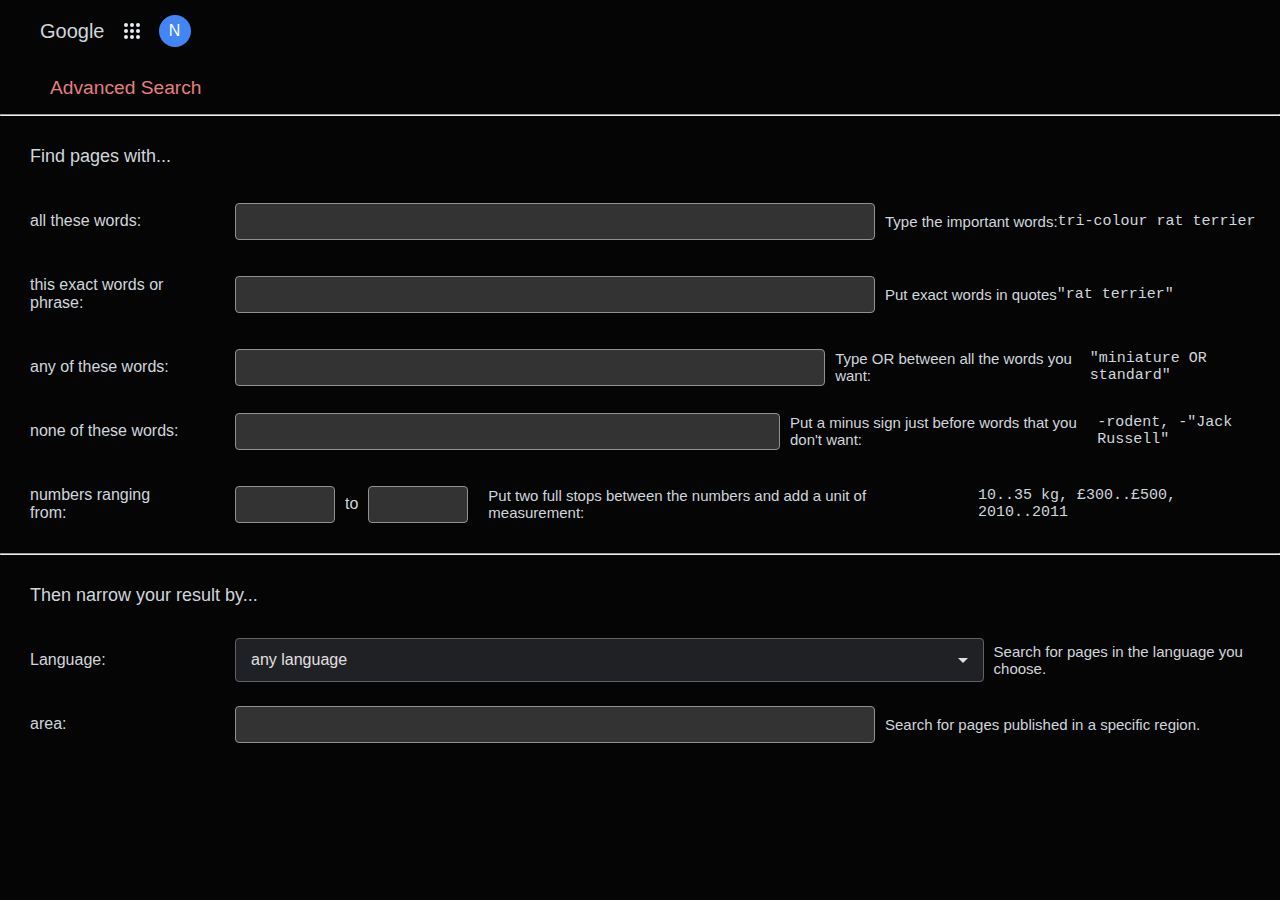
<file: webdevpage/day01_FrontEnd/Project_0/google_advanced_search/index.html>
<!DOCTYPE html>
<html lang="en">
<head>
    <meta charset="UTF-8">
    <!-- responsive design = readable in all devices -->
    <meta name="viewport" content="width=device-width, initial-scale=1.0"> 
    <link rel="stylesheet" href="style.css">
    <title>Google</title>
</head>
<body>
    <div class="header">
        <div class = "tulisan-google">
            Google
        </div>
        <button class="apps-menu">
            <div class="apps-grid">
                <div class="apps-dot"></div>
                <div class="apps-dot"></div>
                <div class="apps-dot"></div>
                <div class="apps-dot"></div>
                <div class="apps-dot"></div>
                <div class="apps-dot"></div>
                <div class="apps-dot"></div>
                <div class="apps-dot"></div>
                <div class="apps-dot"></div>
            </div>
        </button>
        <div class="profile-pic">N</div>
    </div>

    <div class="header-tittle">
            Advanced Search
    </div>

    <hr class="line1"></hr>

    <div main-class ="main">
        <div class = "tittle-of-subclass">
            Find pages with...
        </div>
        <form action="#" method="get"></form>
        <div class ="form-row">
            <label for="all-words">all these words:</label>
            <input type="text" id="all-words" name="all-words">
            <span class="font-a">Type the important words: </span>
            <span class="font-b"> tri-colour rat terrier </span>
        </div>
        <div class="form-row">
            <label for="exact-phrase">this exact words or phrase:</label>
            <input type="text" id="exact-phrase" name="exact-phrase">
                <span class="font-a">Put exact words in quotes </span>
                <span class="font-b"> "rat terrier" </span>
            </div>

            <div class="form-row">
                <label for="one-of-words">any of these words:</label>
                <input type="text" id="one-of-words" name="one-of-words">
                <span class="font-a">Type OR between all the words you want:  </span>
                <span class="font-b"> "miniature OR standard" </span>
            </div>

            <div class="form-row">
                <label for="none-of-words">none of these words:</label>
                <input type="text" id="none-of-words" name="none-of-words">
                <span class="font-a">Put a minus sign just before words that you don't want:</span>
                <span class="font-b"> -rodent, -"Jack Russell" </span>
            </div>

            <div class="form-row range-row">
                <label for="range-start">numbers ranging from:</label>
                <input type="text" id="range-start" name="range-start">
                <span>to</span>
                <input type="text" id="range-end" name="range-end">
                <span class="font-a">Put two full stops between the numbers and add a unit of measurement:</span>
                <span class="font-b"> 10..35 kg, £300..£500, 2010..2011</span>
            </div>

            <hr>
            <div class="second-subclass">
                Then narrow your result by...
            </div>
 
            <div class ="form-row">
                <label for="lang">Language:</label>
                <!-- <input type="text" id="all-words" name="all-words"> -->
                <!-- <span class="font-a"> Search for pages in the language you choose. </span> -->
                 <details class="custom-select">

                <summary class="select-trigger">
                    <span>any language</span>
                    <div class="arrow"></div>
                </summary>

                <div class="options">
                    <div class="option">any language</div>
                    <div class="option">Afrikaans</div>
                    <div class="option">Arab</div>
                    <div class="option">Armenia</div>
                    <div class="option">Dutch</div>
                    <div class="option">Belarus</div>
                </div>
                </details>
                <span class="font-a">Search for pages in the language you choose.</span>
            </div> 
            <div class ="form-row">
                <label for="lang">area:</label>
                <input type="text" id="all-words" name="all-words">
                <span class="font-a"> Search for pages published in a specific region.</span>
            </div>
        </form>

    </div>
</file>
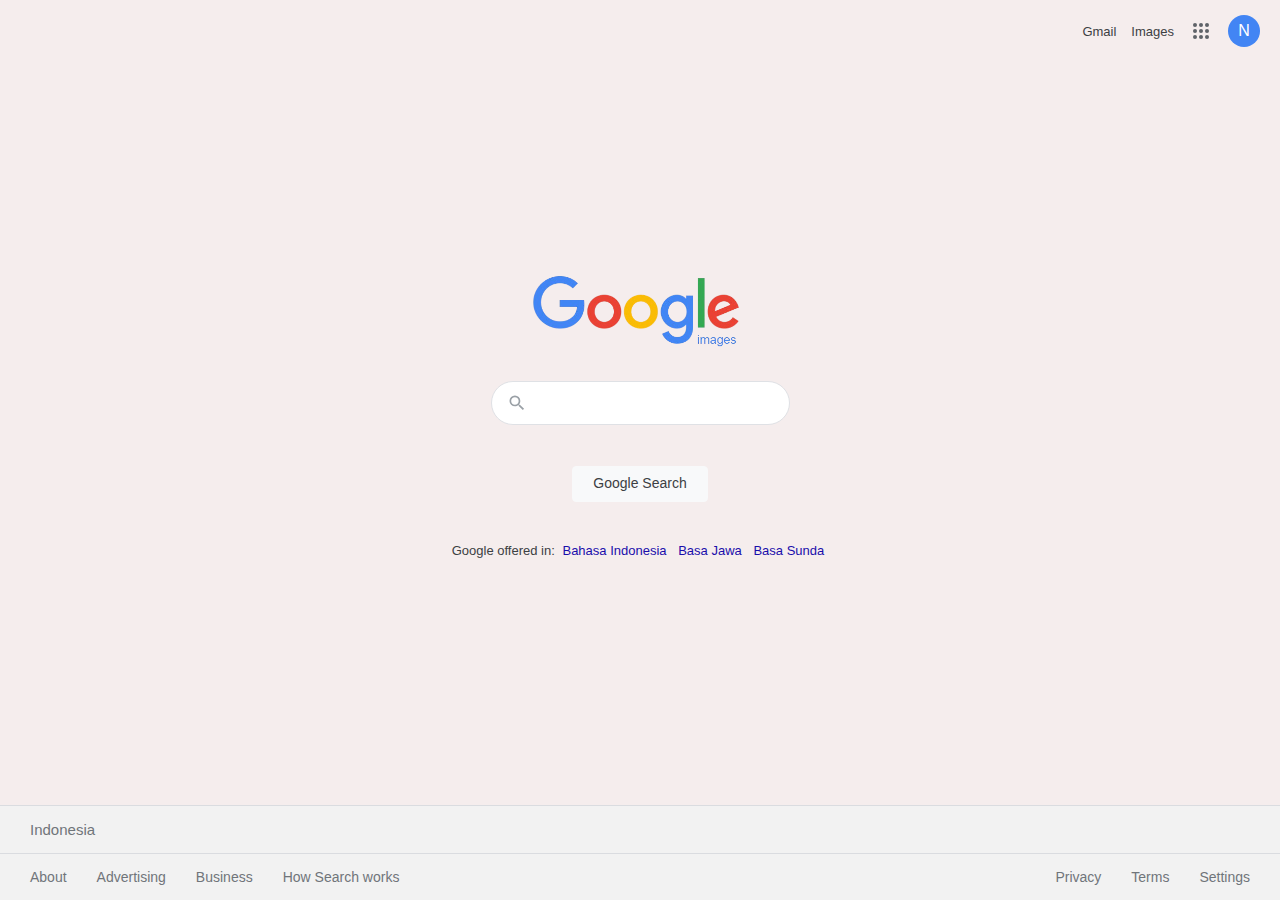
<file: webdevpage/day01_FrontEnd/Project_0/google_search_image/index.html>
<!DOCTYPE html>
<html lang="en">
<head>
    <meta charset="UTF-8">
    <!-- responsive design = readable in all devices -->
    <meta name="viewport" content="width=device-width, initial-scale=1.0"> 
    <link rel="stylesheet" href="style.css">
    <title>Google</title>
</head>
<body>
    <div class="header">
        <a href="#">Gmail</a>
        <a href="#">Images</a>
        <button class="apps-menu">
            <div class="apps-grid">
                <div class="apps-dot"></div>
                <div class="apps-dot"></div>
                <div class="apps-dot"></div>
                <div class="apps-dot"></div>
                <div class="apps-dot"></div>
                <div class="apps-dot"></div>
                <div class="apps-dot"></div>
                <div class="apps-dot"></div>
                <div class="apps-dot"></div>
            </div>
        </button>
        <div class="profile-pic">N</div>
    </div>

    <main class="main">
        <div class="logo">
            <div class="logo-text">
                <!-- <span class="g1">G</span><span class="o1">o</span><span class="o2">o</span><span class="g2">g</span><span class="l">l</span><span class="e">e</span> -->
                <img src = "google1.png" tag = "main-logo" > 
            </div>
        </div>

        <form class ="search-from" action="https://www.google.com/search" method="GET">

        <input type="hidden" name="tbm" value="isch">

    <div class="search-container">
        <div class="search-icon">
            <svg focusable="false" xmlns="http://www.w3.org/2000/svg" viewBox="0 0 24 24">
                <path d="M15.5 14h-.79l-.28-.27A6.471 6.471 0 0 0 16 9.5 6.5 6.5 0 1 0 9.5 16c1.61 0 3.09-.59 4.23-1.57l.27.28v.79l5 4.99L20.49 19l-4.99-5zm-6 0C7.01 14 5 11.99 5 9.5S7.01 5 9.5 5 14 7.01 14 9.5 11.99 14 9.5 14z"></path>
            </svg>
        </div>
        <input type="text" class="search-box" title="Search" name="q">
        <div class="voice-icon">
            </div>
        <div class="camera-icon">
            </div>
    </div>

        <div class="buttons">
            <button type = "submit" class="btn">Google Search</button>
        </div>
        </form>

        <div class="language">
            Google offered in:
            <a href="#">Bahasa Indonesia</a>
            <a href="#">Basa Jawa</a>
            <a href="#">Basa Sunda</a>
        </div>
    </main>

    <footer class="footer">
        <div class="footer-top">
            Indonesia
        </div>
        <div class="footer-bottom">
            <div class="footer-left">
                <a href="#">About</a>
                <a href="#">Advertising</a>
                <a href="#">Business</a>
                <a href="#">How Search works</a>
            </div>
            <div class="footer-right">
                <a href="#">Privacy</a>
                <a href="#">Terms</a>
                <a href="#">Settings</a>
            </div>
        </div>
    </footer>

</body>
</html>
</file>
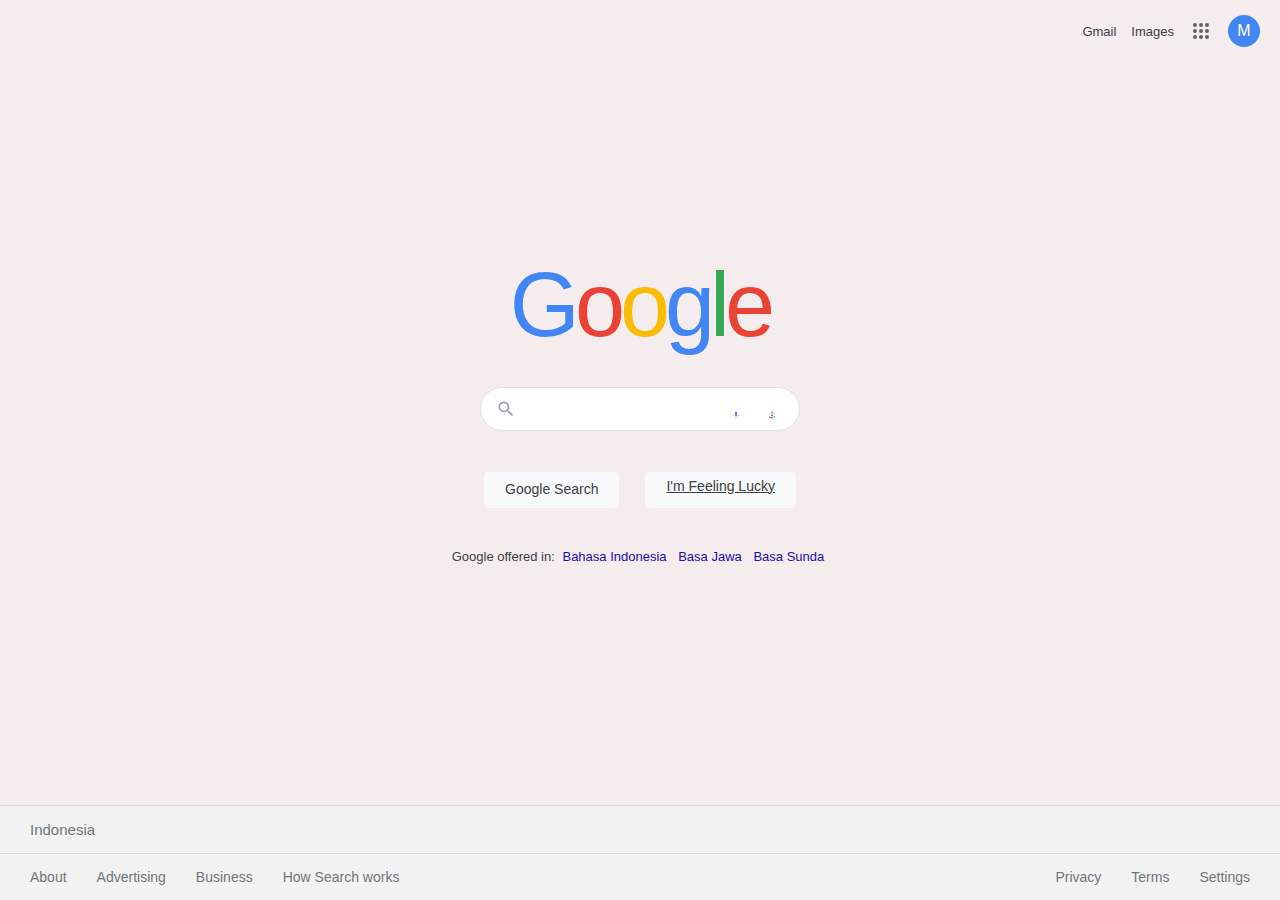
<file: webdevpage/day01_FrontEnd/Project_0/google_search_page/index.html>
<!DOCTYPE html>
<html lang="en">
<head>
    <meta charset="UTF-8">
    <!-- responsive design = readable in all devices -->
    <meta name="viewport" content="width=device-width, initial-scale=1.0"> 
    <link rel="stylesheet" href="style.css">
    <title>Google</title>
</head>
<body>
    <div class="header">
        <a href="#">Gmail</a>
        <a href="#">Images</a>
        <button class="apps-menu">
            <div class="apps-grid">
                <div class="apps-dot"></div>
                <div class="apps-dot"></div>
                <div class="apps-dot"></div>
                <div class="apps-dot"></div>
                <div class="apps-dot"></div>
                <div class="apps-dot"></div>
                <div class="apps-dot"></div>
                <div class="apps-dot"></div>
                <div class="apps-dot"></div>
            </div>
        </button>
        <div class="profile-pic">M</div>
    </div>

    <main class="main">
        <div class="logo">
            <div class="logo-text">
                <span class="g1">G</span><span class="o1">o</span><span class="o2">o</span><span class="g2">g</span><span class="l">l</span><span class="e">e</span>
            </div>
        </div>

        <form class ="search-from" action="https://www.google.com/search" method="GET">
        <div class="search-container">
            <div class="search-icon">
                <svg focusable="false" xmlns="http://www.w3.org/2000/svg" viewBox="0 0 24 24">
                    <path d="M15.5 14h-.79l-.28-.27A6.471 6.471 0 0 0 16 9.5 6.5 6.5 0 1 0 9.5 16c1.61 0 3.09-.59 4.23-1.57l.27.28v.79l5 4.99L20.49 19l-4.99-5zm-6 0C7.01 14 5 11.99 5 9.5S7.01 5 9.5 5 14 7.01 14 9.5 11.99 14 9.5 14z"></path>
                </svg>
            </div>
            <input type="text" class="search-box" title="Search" name="q">
            <div class="voice-icon">
                <svg focusable="false" viewBox="0 0 24 24" xmlns="http://www.w3.org/2000/svg">
                    <path fill="#4285f4" d="m12 15c1.66 0 3-1.31 3-2.97v-7.02c0-1.66-1.34-3.01-3-3.01s-3 1.34-3 3.01v7.02c0 1.66 1.34 2.97 3 2.97z"></path>
                    <path fill="#34a853" d="m11 18.08h2v3.92h-2z"></path>
                    <path fill="#fbbc04" d="m7.05 16.87c-1.27-1.33-2.05-2.83-2.05-4.87h2c0 1.45 0.56 2.42 1.47 3.38v0.32l-1.15 1.18z"></path>
                    <path fill="#ea4335" d="m16.95 16.87-1.15-1.18v-0.32c0.91-0.96 1.47-1.93 1.47-3.38h2c0 2.04-0.78 3.54-2.05 4.87z"></path>
                </svg>
            </div>
            <div class="camera-icon">
                <svg focusable="false" viewBox="0 0 192 192" xmlns="http://www.w3.org/2000/svg">
                    <rect fill="none" height="192" width="192"></rect>
                    <g>
                        <circle fill="#34a853" cx="144.07" cy="144" r="16"></circle>
                        <circle fill="#4285f4" cx="96.07" cy="104" r="24"></circle>
                        <path fill="#ea4335" d="M24,135.2c0,18.11,14.69,32.8,32.8,32.8H96v-16l-40.1-0.1c-8.8,0-15.9-8.19-15.9-17.9v-18H24V135.2z"></path>
                        <path fill="#fbbc04" d="M168,72.8c0-18.11-14.69-32.8-32.8-32.8H116v16l19.9,0.1c8.8,0,15.9,8.19,15.9,17.9v18h16V72.8z"></path>
                        <path fill="#4285f4" d="M112,24v40L96,48L80,64V24c0-8.84,7.16-16,16-16s16,7.16,16,16z"></path>
                        <path fill="#34a853" d="M112,168v-40l-16,16l-16-16v40c0,8.84,7.16,16,16,16S112,176.84,112,168z"></path>
                    </g>
                </svg>
            </div>
        </div>

        <div class="buttons">
            <button type = "submit" class="btn">Google Search</button>
             <a class="btn-lucky" href="https://doodles.google/">I'm Feeling Lucky </a>
        </div>
        </form>

        <div class="language">
            Google offered in:
            <a href="#">Bahasa Indonesia</a>
            <a href="#">Basa Jawa</a>
            <a href="#">Basa Sunda</a>
        </div>
    </main>

    <footer class="footer">
        <div class="footer-top">
            Indonesia
        </div>
        <div class="footer-bottom">
            <div class="footer-left">
                <a href="#">About</a>
                <a href="#">Advertising</a>
                <a href="#">Business</a>
                <a href="#">How Search works</a>
            </div>
            <div class="footer-right">
                <a href="#">Privacy</a>
                <a href="#">Terms</a>
                <a href="#">Settings</a>
            </div>
        </div>
    </footer>

</body>
</html>


<!-- <!DOCTYPE html>
<html lang="en">
<head>
    <meta charset="UTF-8">
    <meta name="viewport" content="width=device-width, initial-scale=1.0">
    <link rel="stylesheet" href="style.css">
    <title>Google</title>
</head>
<body>
    <div class="header">
        <a href="#">Gmail</a>
        <a href="#">Images</a>
        <button class="apps-menu">
            <div class="apps-grid">
                <div class="apps-dot"></div>
                <div class="apps-dot"></div>
                <div class="apps-dot"></div>
                <div class="apps-dot"></div>
                <div class="apps-dot"></div>
                <div class="apps-dot"></div>
                <div class="apps-dot"></div>
                <div class="apps-dot"></div>
                <div class="apps-dot"></div>
            </div>
        </button>
        <div class="profile-pic">M</div>
    </div>

    <main class="main">
        <div class="logo">
            <div class="logo-text">
                <span class="g1">G</span><span class="o1">o</span><span class="o2">o</span><span class="g2">g</span><span class="l">l</span><span class="e">e</span>
            </div>
        </div>

        <form class ="search-from" action="https://www.google.com/search" method="GET">
        <div class="search-container">
            <div class="search-icon">
                <svg focusable="false" xmlns="http://www.w3.org/2000/svg" viewBox="0 0 24 24">
                    <path d="M15.5 14h-.79l-.28-.27A6.471 6.471 0 0 0 16 9.5 6.5 6.5 0 1 0 9.5 16c1.61 0 3.09-.59 4.23-1.57l.27.28v.79l5 4.99L20.49 19l-4.99-5zm-6 0C7.01 14 5 11.99 5 9.5S7.01 5 9.5 5 14 7.01 14 9.5 11.99 14 9.5 14z"></path>
                </svg>
            </div>
            <input type="text" class="search-box" title="Search" name ="q">
            <div class="voice-icon">
                <svg focusable="false" viewBox="0 0 24 24" xmlns="http://www.w3.org/2000/svg">
                    <path fill="#4285f4" d="m12 15c1.66 0 3-1.31 3-2.97v-7.02c0-1.66-1.34-3.01-3-3.01s-3 1.34-3 3.01v7.02c0 1.66 1.34 2.97 3 2.97z"></path>
                    <path fill="#34a853" d="m11 18.08h2v3.92h-2z"></path>
                    <path fill="#fbbc04" d="m7.05 16.87c-1.27-1.33-2.05-2.83-2.05-4.87h2c0 1.45 0.56 2.42 1.47 3.38v0.32l-1.15 1.18z"></path>
                    <path fill="#ea4335" d="m16.95 16.87-1.15-1.18v-0.32c0.91-0.96 1.47-1.93 1.47-3.38h2c0 2.04-0.78 3.54-2.05 4.87z"></path>
                </svg>
            </div>
            <div class="camera-icon">
                <svg focusable="false" viewBox="0 0 192 192" xmlns="http://www.w3.org/2000/svg">
                    <rect fill="none" height="192" width="192"></rect>
                    <g>
                        <circle fill="#34a853" cx="144.07" cy="144" r="16"></circle>
                        <circle fill="#4285f4" cx="96.07" cy="104" r="24"></circle>
                        <path fill="#ea4335" d="M24,135.2c0,18.11,14.69,32.8,32.8,32.8H96v-16l-40.1-0.1c-8.8,0-15.9-8.19-15.9-17.9v-18H24V135.2z"></path>
                        <path fill="#fbbc04" d="M168,72.8c0-18.11-14.69-32.8-32.8-32.8H116v16l19.9,0.1c8.8,0,15.9,8.19,15.9,17.9v18h16V72.8z"></path>
                        <path fill="#4285f4" d="M112,24v40L96,48L80,64V24c0-8.84,7.16-16,16-16s16,7.16,16,16z"></path>
                        <path fill="#34a853" d="M112,168v-40l-16,16l-16-16v40c0,8.84,7.16,16,16,16S112,176.84,112,168z"></path>
                    </g>
                </svg>
            </div>
        </div>

        <div class="buttons">
            <button type = "submit" class="btn">Google Search</button>
            <button type = "button" class="btn-lucky">I'm Feeling Lucky</button>
        </div>
        </form>

        <div class="language">
            Google offered in:
            <a href="#">Bahasa Indonesia</a>
            <a href="#">Basa Jawa</a>
            <a href="#">Basa Sunda</a>
        </div>
    </main>

    <footer class="footer">
        <div class="footer-top">
            Indonesia
        </div>
        <div class="footer-bottom">
            <div class="footer-left">
                <a href="#">About</a>
                <a href="#">Advertising</a>
                <a href="#">Business</a>
                <a href="#">How Search works</a>
            </div>
            <div class="footer-right">
                <a href="#">Privacy</a>
                <a href="#">Terms</a>
                <a href="#">Settings</a>
            </div>
        </div>
    </footer>

    <script>
        // Add basic search functionality
        // const searchBox = document.querySelector('.search-box');
        // const searchButton = document.querySelector('.btn');
        
        // searchBox.addEventListener('keypress', function(e) {
        //     if (e.key === 'Enter') {
        //         performSearch();
        //     }
        // });
        
        // searchButton.addEventListener('click', function() {
        //     performSearch();
        // });
        
        // function performSearch() {
        //     const query = searchBox.value.trim();
        //     if (query) {
        //         // In a real implementation, this would redirect to search results
        //         alert(`Searching for: "${query}"`);
        //     }
        // }

        // Voice search button
        document.querySelector('.voice-icon').addEventListener('click', function() {
            alert('Voice search would be activated here');
        });

        // Camera search button
        document.querySelector('.camera-icon').addEventListener('click', function() {
            alert('Camera search would be activated here');
        });

        // I'm Feeling Lucky button
        document.querySelectorAll('.btn')[1].addEventListener('click', function() {
            alert('I\'m Feeling Lucky feature would redirect to a random result');
        });
    </script>
</body>
</html> -->
</file>
<file: webdevpage/day01_FrontEnd/Project_0/google_advanced_search/style.css>
* {
    margin: 0;
    padding: 0;
    box-sizing: border-box;
}

body {
    font-family: arial, sans-serif;
    background-color: #060505;
    color: #cfd6dc;
    min-height: 100vh;
    display: flex;
    flex-direction: column;
}

/* Header */
.header {
    display: flex;
    align-items: center;
    padding: 15px 20px;
    gap: 15px;
    flex-wrap: wrap;
}

/* .header a {
    color: #eef4f9;
    text-decoration: none;
    font-size: 13px;
}

.header a:hover {
    text-decoration: underline;
} */

.tulisan-google {
    align-items: left;
    font-size:20px;
    margin-left: 20px;
}

.header-tittle {
    align-items: left;
    color:rgb(227, 127, 127);
    font-size:larger;
    padding: 15px 50px;
}

.apps-menu {
    width: 24px;
    height: 24px;
    cursor: pointer;
    background: none;
    border: none;
    display: flex;
    align-items: center;
    justify-content: center;
}

.apps-grid {
    display: grid;
    grid-template-columns: repeat(3, 1fr);
    gap: 2px;
    width: 16px;
    height: 16px;
}

.apps-dot {
    width: 4px;
    height: 4px;
    background-color: #e8edf4;
    border-radius: 50%;
}

.profile-pic {
    width: 32px;
    height: 32px;
    border-radius: 50%;
    background-color: #4285f4;
    display: flex;
    align-items: center;
    justify-content: center;
    color: white;
    font-weight: 500;
    cursor: pointer;
}

.tittle-of-subclass{
    display:flex;
    /* margin-top:50px; */
    padding:30px 30px;
    font-size:18px;
}

 .search-form {
            width: 600px;
            padding: 20px;
        }

        /* --- Each Form Row --- */
        .form-row {
            display: flex;          /* Align label and input side-by-side */
            align-items: center;    /* Vertically center them */
            margin-bottom: 16px;    /* Space between each row */
        }
        /* .line1 {
        
        } */
        /* --- Labels --- */
        .form-row label {
            width: 220px;       /* Fixed width to align all inputs vertically */
            flex-shrink: 0;     /* Prevents the label from shrinking */
            /* padding-right: 15px; */
            /* text-align: ;  Aligns text to the right, closer to the input */
            margin-right: 15px;
            padding: 15px 30px;
        }

        .font-a{
            font-family:Arial, Helvetica, sans-serif;
            font-size:15px;
            padding-left: 10px;
        }

        .font-b{
            font-family:'Courier New', Courier, monospace;
            font-size:15px;
        }


        /* --- Text Input Fields --- */
        input[type="text"] {
            background-color: #333333; /* Dark gray input background */
            border: 1px solid #978f8f; /* Subtle border */
            color: #e0e0e0;           /* Light text color for typing */
            padding: 10px;
            border-radius: 4px;
            width: 50%;              /* Make input fill the remaining space */
            box-sizing: border-box;   /* Ensures padding doesn't affect the width */
        }

        /* --- Special styles for the number range row --- */
        .range-row span {
            margin: 0 10px; /* Space around the word "until" */
        }

        .range-row input {
            width: 100px; /* Give the smaller number inputs a fixed width */
        }

        .second-subclass{
            display:flex;
            /* margin-top:50px; */
            padding:30px 30px;
            font-size:18px;
        }

        /* --- Main Container --- */
.custom-select {
  position: relative; /* This is crucial for positioning the options */
  width: 250px;
  font-family: sans-serif;
  color: #e0e0e0;
}

/* --- The Trigger Button (the visible part) --- */
.select-trigger {
  display: flex;
  justify-content: space-between;
  align-items: center;
  padding: 12px 15px;
  background-color: #202124; /* Dark background */
  border: 1px solid #5f6368; /* Default border */
  border-radius: 4px;
  cursor: pointer;
  transition: border-color 0.2s;
}

/* --- Main Container --- */
.custom-select {
  position: relative; /* Still needed for positioning the options list */
  width: 800px;
  font-family: sans-serif;
  color: #e0e0e0;
}

/* --- The Trigger Button (the <summary> tag) --- */
.select-trigger {
  display: flex;
  justify-content: space-between;
  align-items: center;
  padding: 12px 15px;
  background-color: #202124;
  border: 1px solid #5f6368;
  border-radius: 4px;
  cursor: pointer;
  transition: border-color 0.2s;
  /* Remove the default arrow/marker from the summary element */
  list-style: none; 
}

/* Remove the default marker in Chrome/Safari */
.select-trigger::-webkit-details-marker {
  display: none;
}

/* Style the trigger when the <details> element is open */
.custom-select[open] > .select-trigger {
  border-color: #8ab4f8; /* Blue border when open */
  border-radius: 4px 4px 0 0;
}

/* --- The Custom Dropdown Arrow --- */
.arrow {
  width: 0;
  height: 0;
  border-left: 5px solid transparent;
  border-right: 5px solid transparent;
  border-top: 5px solid #e0e0e0;
  transition: transform 0.2s ease; /* Animate the arrow rotation */
}

/* Rotate the arrow when the dropdown is open */
.custom-select[open] .arrow {
  transform: rotate(180deg);
}

/* --- The Options List --- */
.options {
  /* Position it absolutely to overlay other content */
  position: absolute;
  top: 100%; /* Position it right below the trigger */
  left: 0;
  right: 0;
  background-color: #202124;
  border: 1px solid #5f6368;
  border-top: none;
  border-radius: 0 0 4px 4px;
  z-index: 10;
  max-height: 1000px;
  overflow-y: auto;
}

/* --- Individual Options --- */
.option {
  padding: 12px 15px;
  cursor: pointer;
}

.option:hover {
  background-color: #3c4043;
}

.submit-button {
  background-color: rgb(14, 9, 9);
  border: none;
  color: #008CBA;;
  padding: 15px 32px;
  text-align: center;
  text-decoration: none;
  display: inline-block;
  font-size: 16px;
  cursor: pointer;
}
</file>
<file: webdevpage/day01_FrontEnd/Project_0/google_search_image/style.css>
* {
    margin: 0;
    padding: 0;
    box-sizing: border-box;
}

body {
    font-family: arial, sans-serif;
    background-color: #f5eded;
    color: #3c4043;
    min-height: 100vh;
    display: flex;
    flex-direction: column;
}

/* Header */
.header {
    display: flex;
    justify-content: flex-end;
    align-items: center;
    padding: 15px 20px;
    gap: 15px;
    flex-wrap: wrap;
}

.header a {
    color: #3c4043;
    text-decoration: none;
    font-size: 13px;
}

.header a:hover {
    text-decoration: underline;
}

.apps-menu {
    width: 24px;
    height: 24px;
    cursor: pointer;
    background: none;
    border: none;
    display: flex;
    align-items: center;
    justify-content: center;
}

.apps-grid {
    display: grid;
    grid-template-columns: repeat(3, 1fr);
    gap: 2px;
    width: 16px;
    height: 16px;
}

.apps-dot {
    width: 4px;
    height: 4px;
    background-color: #5f6368;
    border-radius: 50%;
}

.profile-pic {
    width: 32px;
    height: 32px;
    border-radius: 50%;
    background-color: #4285f4;
    display: flex;
    align-items: center;
    justify-content: center;
    color: white;
    font-weight: 500;
    cursor: pointer;
}

/* Main content */
.main {
    flex: 1;
    display: flex;
    flex-direction: column;
    align-items: center;
    justify-content: center;
    padding: 0 20px;
    margin-top: -50px;
}

.logo {
    margin-bottom:0px;
}

.logo img {
    height: 100px;
}

.logo-text {
    font-size: 90px;
    font-weight: 400;
    color: #4285f4;
    letter-spacing: -5px;
}

.logo-text .g1 { color: #4285f4; }
.logo-text .o1 { color: #ea4335; }
.logo-text .o2 { color: #fbbc05; }
.logo-text .g2 { color: #4285f4; }
.logo-text .l { color: #34a853; }
.logo-text .e { color: #ea4335; }

/* Search container */
.search-container {
    width: 100%;
    max-width: 584px;
    position: relative;
    margin-bottom: 30px;
}

.search-box {
    width: 100%;
    height: 44px;
    border: 1px solid #dfe1e5;
    border-radius: 24px;
    padding: 0 45px;
    font-size: 16px;
    outline: none;
    transition: box-shadow 0.3s;
}

.search-box:hover {
    box-shadow: 0 2px 5px 1px rgba(64,60,67,.16);
}

.search-box:focus {
    box-shadow: 0 2px 5px 1px rgba(64,60,67,.16);
    border-color: transparent;
}

.search-icon {
    position: absolute;
    left: 16px;
    top: 50%;
    transform: translateY(-50%);
    width: 20px;
    height: 20px;
}

.search-icon svg {
    width: 100%;
    height: 100%;
    fill: #9aa0a6;
}

.voice-icon, .camera-icon {
    position: absolute;
    top: 50%;
    transform: translateY(-50%);
    width: 24px;
    height: 24px;
    cursor: pointer;
    padding: 8px;
    border-radius: 50%;
    transition: background-color 0.3s;
}

.voice-icon {
    right: 52px;
}

.camera-icon {
    right: 16px;
}

.voice-icon:hover, .camera-icon:hover {
    background-color: white;
}

.voice-icon svg, .camera-icon svg {
    width: 100%;
    height: 100%;
    fill: #4285f4;
}

/* Buttons */
.buttons {
    display: flex;
    flex-direction: column;
    align-items: center;
    justify-content: center;
    gap: 18px;
    margin-bottom: 30px;
}

.btn {
    background-color: #f8f9fa;
    border: 1px solid #f8f9fa;
    border-radius: 4px;
    color: #3c4043;
    font-size: 14px;
    margin: 11px 4px;
    padding: 0 20px;
    line-height: 27px;
    height: 36px;
    min-width: 54px;
    cursor: pointer;
    transition: all 0.1s;
}

.btn:hover, .btn-lucky:hover {
    box-shadow: 0 1px 1px rgba(0,0,0,.1);
    background-color: #f1f3f4;
    border: 1px solid #dadce0;
    color: #202124;
}

/* Language */
.language {
    font-size: 13px;
    color: #3c4043;
}

.language a {
    color: #1a0dab;
    text-decoration: none;
    margin: 0 4px;
}

.language a:hover {
    text-decoration: underline;
}

/* Footer */
.footer {
    background-color: #f2f2f2;
    border-top: 1px solid #dadce0;
}

.footer-top {
    padding: 15px 30px;
    font-size: 15px;
    color: #70757a;
    border-bottom: 1px solid #dadce0;
}

.footer-bottom {
    display: flex;
    justify-content: space-between;
    align-items: center;
    padding: 15px 30px;
    flex-wrap: wrap;
}

.footer-left, .footer-right {
    display: flex;
    gap: 30px;
}

.footer a {
    color: #70757a;
    text-decoration: none;
    font-size: 14px;
}

.footer a:hover {
    text-decoration: underline;
}

/* Responsive */
@media (max-width: 768px) {
    .header {
        padding: 15px;
        gap: 10px;
    }

    .logo-text {
        font-size: 60px;
    }

    .search-container {
        max-width: 90%;
    }

    .buttons {
        flex-direction: column;
        align-items: center;
        gap: 10px;
    }

    .footer-bottom {
        flex-direction: column;
        gap: 20px;
    }

    .footer-left, .footer-right {
        gap: 15px;
    }
}
</file>
<file: webdevpage/day01_FrontEnd/Project_0/google_search_page/style.css>
* {
    margin: 0;
    padding: 0;
    box-sizing: border-box;
}

body {
    font-family: arial, sans-serif;
    background-color: #f5eded;
    color: #3c4043;
    min-height: 100vh;
    display: flex;
    flex-direction: column;
}

/* Header */
.header {
    display: flex;
    justify-content: flex-end;
    align-items: center;
    padding: 15px 20px;
    gap: 15px;
    flex-wrap: wrap;
}

.header a {
    color: #3c4043;
    text-decoration: none;
    font-size: 13px;
}

.header a:hover {
    text-decoration: underline;
}

.apps-menu {
    width: 24px;
    height: 24px;
    cursor: pointer;
    background: none;
    border: none;
    display: flex;
    align-items: center;
    justify-content: center;
}

.apps-grid {
    display: grid;
    grid-template-columns: repeat(3, 1fr);
    gap: 2px;
    width: 16px;
    height: 16px;
}

.apps-dot {
    width: 4px;
    height: 4px;
    background-color: #5f6368;
    border-radius: 50%;
}

.profile-pic {
    width: 32px;
    height: 32px;
    border-radius: 50%;
    background-color: #4285f4;
    display: flex;
    align-items: center;
    justify-content: center;
    color: white;
    font-weight: 500;
    cursor: pointer;
}

/* Main content */
.main {
    flex: 1;
    display: flex;
    flex-direction: column;
    align-items: center;
    justify-content: center;
    padding: 0 20px;
    margin-top: -50px;
}

.logo {
    margin-bottom: 30px;
}

.logo img {
    height: 92px;
}

.logo-text {
    font-size: 90px;
    font-weight: 400;
    color: #4285f4;
    letter-spacing: -5px;
}

.logo-text .g1 { color: #4285f4; }
.logo-text .o1 { color: #ea4335; }
.logo-text .o2 { color: #fbbc05; }
.logo-text .g2 { color: #4285f4; }
.logo-text .l { color: #34a853; }
.logo-text .e { color: #ea4335; }

/* Search container */
.search-container {
    width: 100%;
    max-width: 584px;
    position: relative;
    margin-bottom: 30px;
}

.search-box {
    width: 100%;
    height: 44px;
    border: 1px solid #dfe1e5;
    border-radius: 24px;
    padding: 0 45px;
    font-size: 16px;
    outline: none;
    transition: box-shadow 0.3s;
}

.search-box:hover {
    box-shadow: 0 2px 5px 1px rgba(64,60,67,.16);
}

.search-box:focus {
    box-shadow: 0 2px 5px 1px rgba(64,60,67,.16);
    border-color: transparent;
}

.search-icon {
    position: absolute;
    left: 16px;
    top: 50%;
    transform: translateY(-50%);
    width: 20px;
    height: 20px;
}

.search-icon svg {
    width: 100%;
    height: 100%;
    fill: #9aa0a6;
}

.voice-icon, .camera-icon {
    position: absolute;
    top: 50%;
    transform: translateY(-50%);
    width: 24px;
    height: 24px;
    cursor: pointer;
    padding: 8px;
    border-radius: 50%;
    transition: background-color 0.3s;
}

.voice-icon {
    right: 52px;
}

.camera-icon {
    right: 16px;
}

.voice-icon:hover, .camera-icon:hover {
    background-color: #f8f9fa;
}

.voice-icon svg, .camera-icon svg {
    width: 100%;
    height: 100%;
    fill: #4285f4;
}

/* Buttons */
.buttons {
    display: flex;
    gap: 18px;
    margin-bottom: 30px;
}

.btn, .btn-lucky {
    background-color: #f8f9fa;
    border: 1px solid #f8f9fa;
    border-radius: 4px;
    color: #3c4043;
    font-size: 14px;
    margin: 11px 4px;
    padding: 0 20px;
    line-height: 27px;
    height: 36px;
    min-width: 54px;
    cursor: pointer;
    transition: all 0.1s;
}

.btn:hover, .btn-lucky:hover {
    box-shadow: 0 1px 1px rgba(0,0,0,.1);
    background-color: #f1f3f4;
    border: 1px solid #dadce0;
    color: #202124;
}

/* Language */
.language {
    font-size: 13px;
    color: #3c4043;
}

.language a {
    color: #1a0dab;
    text-decoration: none;
    margin: 0 4px;
}

.language a:hover {
    text-decoration: underline;
}

/* Footer */
.footer {
    background-color: #f2f2f2;
    border-top: 1px solid #dadce0;
}

.footer-top {
    padding: 15px 30px;
    font-size: 15px;
    color: #70757a;
    border-bottom: 1px solid #dadce0;
}

.footer-bottom {
    display: flex;
    justify-content: space-between;
    align-items: center;
    padding: 15px 30px;
    flex-wrap: wrap;
}

.footer-left, .footer-right {
    display: flex;
    gap: 30px;
}

.footer a {
    color: #70757a;
    text-decoration: none;
    font-size: 14px;
}

.footer a:hover {
    text-decoration: underline;
}

/* Responsive */
@media (max-width: 768px) {
    .header {
        padding: 15px;
        gap: 10px;
    }

    .logo-text {
        font-size: 60px;
    }

    .search-container {
        max-width: 90%;
    }

    .buttons {
        flex-direction: column;
        align-items: center;
        gap: 10px;
    }

    .footer-bottom {
        flex-direction: column;
        gap: 20px;
    }

    .footer-left, .footer-right {
        gap: 15px;
    }
}
</file>
